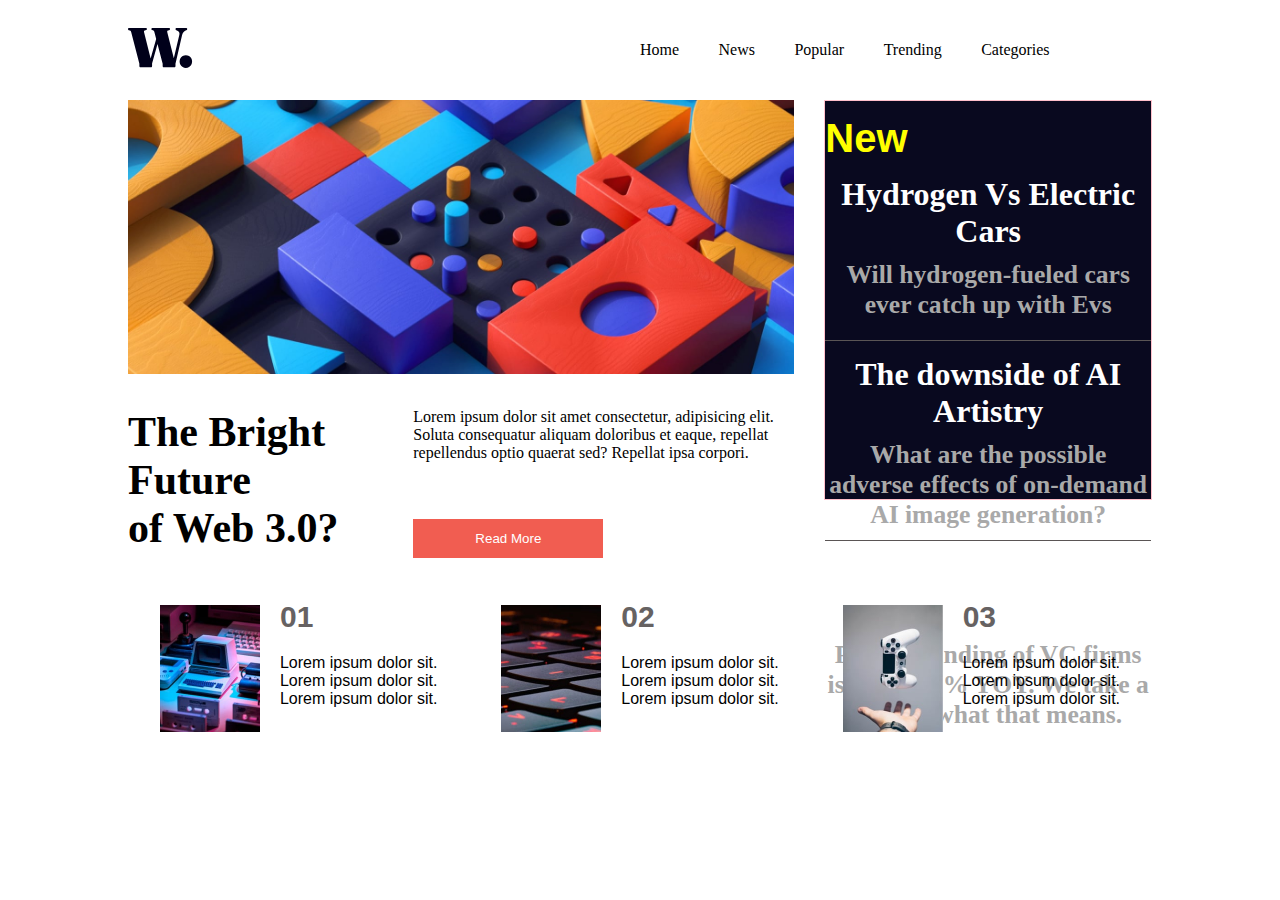
<file: INDEX.html>
<!DOCTYPE html>
<html lang="en">
<head>
    <meta charset="UTF-8">
    <meta name="viewport" content="width=device-width, initial-scale=1.0">
    <title>Document</title>
    <link rel="stylesheet" href="styles.css">
</head>
<body>
    <!-- NavBar Section -->
    <div class="container NavBar">
            <!-- logo -->
        <div class="nav-logo">
            <img src="./images/logo.svg" alt="">
        </div>
            <!-- links -->
        <div class="nav-links">
            <p class="Home">Home</p>
            <p class="News">News</p>
            <p class="Popular">Popular</p>
            <p class="Trending">Trending</p>
            <p class="Categories">Categories</p>
        </div>
    </div>
    <!-- Header section -->
    <div class="container Header">
        <main>
            <div class="main-image">
                <img src="images/image-web-3-desktop.jpg" alt="">
            </div>
            <div class="main-content">
                <div class="main_content_title">
                    <p>The Bright Future <br> of Web 3.0?</p>
                </div>
                <div class="main_content_info">
                    <p>Lorem ipsum dolor sit amet consectetur, adipisicing elit. 
                        Soluta consequatur aliquam doloribus et eaque, repellat
                        repellendus optio quaerat sed? Repellat ipsa corpori.</p>
                    <button>Read More</button>
                </div>
            </div>
        </main>

        <aside>
                <div class="aside-center">
                    <h1>
                        <p class="new">New</p>
                        <p class="vs">Hydrogen Vs Electric Cars</p>
                        <p class="logic">Will hydrogen-fueled cars ever catch up with Evs</p>
                    </h1>

                    <h1 class="ai">
                        <p class="vs">The downside of AI Artistry</p>
                        <p class="logic">What are the possible adverse effects of on-demand AI image generation?</p>
                    </h1>

                    <h1>
                        <p class="vs">Is VC funding drying up?</p>
                        <p class="logic">Private funding of VC firms is down 50% YOY. We take a look of what that means.</p>
                    </h1>
                </div>
        </aside>
     
    </div>

        <!-- News Section -->
        <div class="news-section">
            <div class="flex-pcs">
                <div class="pc">
                    <img src="./images/image-retro-pcs.jpg" alt="">
                </div>
                <div>
                    <p class="numbers">01</p>
                    <p>Lorem ipsum dolor sit.</p>
                    <p>Lorem ipsum dolor sit.</p>
                    <p>Lorem ipsum dolor sit.</p>
                </div>
            </div>

            <div class="flex-pcs">
                <div class="pc">
                    <img src="./images/image-top-laptops.jpg" alt="">
                </div>
                <div>
                    <p class="numbers">02</p>
                    <p>Lorem ipsum dolor sit.</p>
                    <p>Lorem ipsum dolor sit.</p>
                    <p>Lorem ipsum dolor sit.</p>
                </div>
            </div>

            <div class="flex-pcs">
                <div class="pc">
                    <img src="./images/image-gaming-growth.jpg" alt="">
                </div>
                <div>
                    <p class="numbers">03</p>
                    <p>Lorem ipsum dolor sit.</p>
                    <p>Lorem ipsum dolor sit.</p>
                    <p>Lorem ipsum dolor sit.</p>
                </div>
            </div>            

        </div>
</body>
</html>

<!-- <p>01</p>
<p>Reviving Retro PCs</p>
<p>What happens when old PCs aregiven modern upgrade</p> -->
</file>
<file: styles.css>
*{
    padding: 0;
    margin: 0;
    box-sizing: border-box;
}

.container{
    /* border: 2px solid red; */
    height: 100px;
    width: 80%;
    margin: 0px auto;
    /* width: 100px; */
}

/* .NavBar{ */
    /* flex wrap is used to achieve responsiveness */
/* display: flex; */
/* width: 50%;
border: 2px solid green;
justify-content: space-around;
flex-wrap: wrap;
} */
body{
    /* border: 1px solid black; */
}
.NavBar{
    display: flex;
    flex-wrap: wrap;
    align-items: center;
}
.nav-logo{
    /* border: 1px solid black; */
    width: 50%;
}

.nav-links{
    /* border: 1px solid green; */
    width: 40%;
    display: flex;
    flex-wrap: wrap;
    align-items: center;
    justify-content: space-between;
}

/* Header */

.Header{
    height: 400px;
    display: flex;
    justify-content: space-between;
    margin-bottom: 40px;
}

.Header main{
    width: 65%;
    /* border: 1px solid blue; */
    display: flex;
    flex-direction: column;
}

.Header aside{
    width: 32%;
    border: 1px solid pink;
    background-color: rgb(9, 9, 31)
}

.main-image{
    /* border: 2px solid brown;
    height: 300px; */
}

.main-content{
    /* border: 1px solid purple; */
    height: 180px;
    display: flex;
    width: 100%;
    margin-top: 30px;
}

.main-image img{
    width: 100%;
    /* height: 100%; */
}

.main_content_title{
    /* border: 2px solid green; */
    width: 60%;
    height: 150px;
}

.main_content_info{
    /* border: 2px solid red; */
    display: flex;
    flex-direction: column;
    justify-content: space-between;
    width: 80%

}

.main_content_title p{
    font-size: 42px;
    font-weight: 800;
}

.main_content_info button{
    border: unset;
    color: white;
    background-color: #F15D51;
    width: 50%;
    padding: 12px 0px;
}

.new{
    color: yellow;
    text-align: left;
    font-family: Arial;
    font-size: 40px;
    margin-top: 15px;
}

.vs{
    color: white;
    margin-top: 15px;
    font-family: Tahoma;
    font-weight: 800;
}
.logic{
    margin-top: 10px;
    color: darkgrey;
    font-size: 80%;
    margin-bottom: 10px;
}

.ai{
    margin-top: 20px;
    border-top: 1px solid rgb(90, 85, 85);
    border-bottom: 1px solid rgb(90, 85, 85);;
}
.aside-center{
    text-align: center;
}

.news-section{
    height: 180px;
    display: flex;
    width: 80%;
    /* margin-top: 30px; */
    margin: auto;
    justify-content: space-around;
    margin-top: 100px;
   /* border: 4px solid red;  */
}

.pc{
    /* display: flex; */
    justify-content: center;
    align-items: center;
}
.pc img{
    margin-top: 5px;
    width: 100px;
}

.numbers{
    color: rgb(102, 98, 98);
    font-size: 30px;
    font-weight: 700;
    margin-bottom: 20px;
}
.laptop{
    /* display: flex; */
    justify-items: center;
    /* justify-content: center; */
    /* align-items: center; */
}

.laptop img{
    margin-top: 5px;
    width: 100px;
}

.gaming{
    /* display: flex; */
    justify-content: center;
    align-items: center;
}

.gaming img{
    margin-top: 5px;
    width: 100px;
}


.flex-pcs{
    /* border: 2px solid green; */
    gap: 20px;
    font-family: Arial, Helvetica, sans-serif;
    display: flex;
}
</file>
